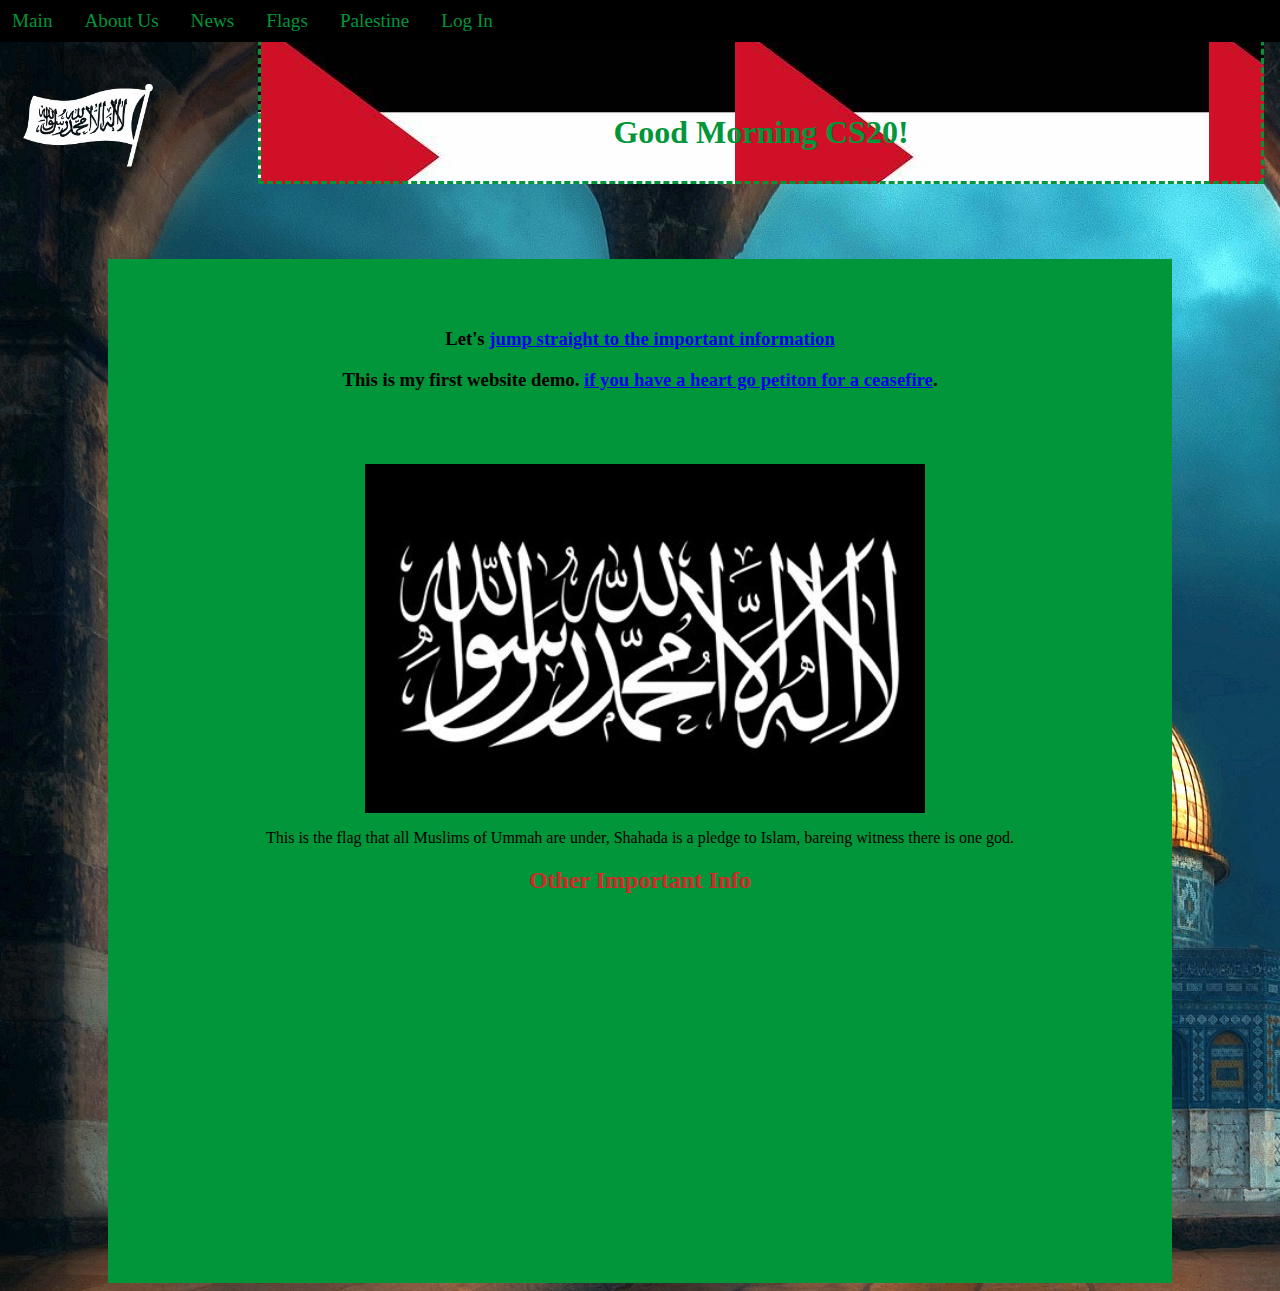
<file: VSCODE/index.html>
<!DOCTYPE html>
<html lang="en">
<head>
    <meta charset="UTF-8">
    <meta name="viewport" content="width=device-width, initial-scale=1.0">
    <link rel="stylesheet" href="style.css">
    <title>Main</title>
</head>
<body>
    <header>
        <img src="Flag_of_Shahada-White-removebg.png" alt="Logo" id="header-logo">
        <!-- Other header content goes here -->
    </header>

    <!-- Main content of your website goes here -->

    <footer>
        <!-- Footer content goes here -->
    </footer>
</body>
</html>

</head>
<body>
    <nav> 
        <ul> 
            <li>
                <a href="index.html">Main</a>
            </li>
            <li>
                <a href="about.html">About Us</a>
            </li>
            <li>
                <a href="News.html">News</a>
            </li>
            <li>
                <a href="flags.html">Flags</a>
            </li>
            <li>
                <a href="Palestine.html">Palestine</a>
            </li>
            <li>
                <a href="Login.html">Log In</a>
            </li>
        </ul>
    </nav>

  
    <div>
        <h1>Good Morning CS20!</h1>
     <div id="Content">    
        
        <h3>Let's <a href="#important">jump straight to the important information</a></h3>

        
        <h3>This is my <strong>first</strong> 
        website demo. <a href="https://www.change.org/p/sign-and-share-this-urgent-petition-calling-for-a-ceasefirenow-in-gaza-and-israel">
        if you have a heart go petiton for a ceasefire</a>.</h3> <hl>

        <div class="container">
            <img src="flag of shahada.jpg" alt="Flag of Shahada, All Muslims unite under"
        class="image2"> 
            <div class="overlay"><p>Flag of Shahada</p></div>
        </div>
        
        <p>This is the flag that all Muslims of Ummah are under, Shahada is a pledge to Islam, bareing witness there is one god.</p>
        
        <h2 id="important">Other Important Info</h2>
        
        <iframe width="560" height="315" src="https://www.youtube.com/embed/jAH1SWcCbsk?si=WMFG2y4SpSjVlduL" title="YouTube video player" frameborder="0" allow="accelerometer; autoplay; clipboard-write; encrypted-media; gyroscope; picture-in-picture; web-share" allowfullscreen></iframe>
            
    </div>
    
<style>
    body {
    background-image: url("Dome of rock.jfif");
  }
</style>
</file>
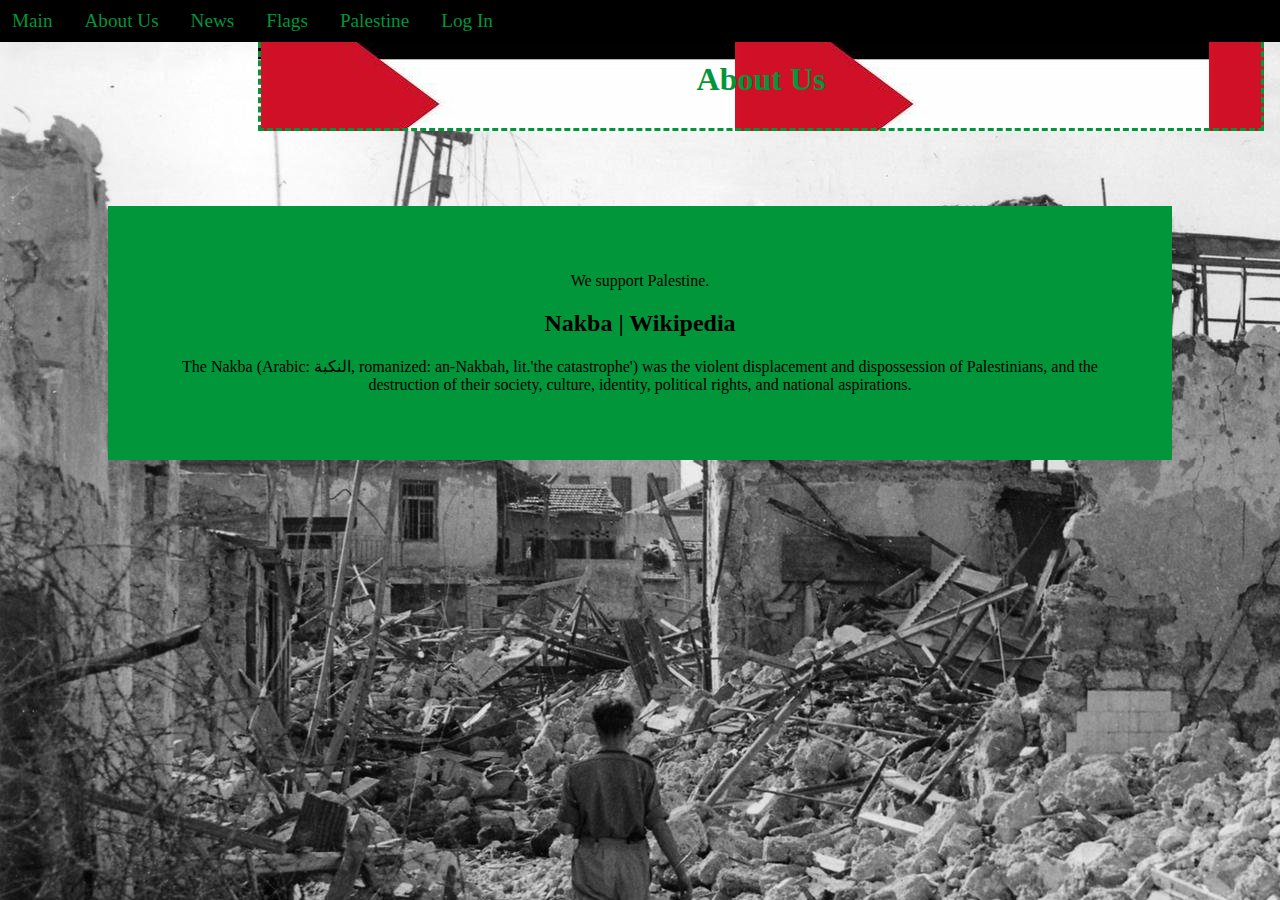
<file: VSCODE/about.html>
<!DOCTYPE html>
<html lang="en">
<head>
    <meta charset="UTF-8">
    <meta name="viewport" content="width=device-width, initial-scale=1.0">
    <title>About Us</title>
    <link rel="stylesheet" href="style.css">
    <style>
        h1 {
            margin-top: -40px; /* Adjust the value as needed */
        }
    </style>
    <nav> 
        <ul> 
            <li>
                <a href="index.html">Main</a>
            </li>
            <li>
                <a href="about.html">About Us</a>
            </li>
            <li>
                <a href="News.html">News</a>
            </li>
            <li>
                <a href="flags.html">Flags</a>
            </li>
            <li>
                <a href="Palestine.html">Palestine</a>
            </li>
            <li>
                <a href="Login.html">Log In</a>
            </li>
        </ul>
    </nav>

    <h1>About Us</h1>
    
</body>
</html>

<div id="Content">    
    <p>We support Palestine.</p>
    <article>
        <h2>Nakba | Wikipedia</h2>
        <p>The Nakba (Arabic: النكبة, romanized: an-Nakbah, lit.'the catastrophe') was the violent displacement and dispossession of 
            Palestinians, and the destruction of their society, culture, 
            identity, political rights, and national aspirations.</p>
        </article>
</div>

<style>
    body {
    background-image: url("Nakba.jpeg");
  }
</style>
</file>
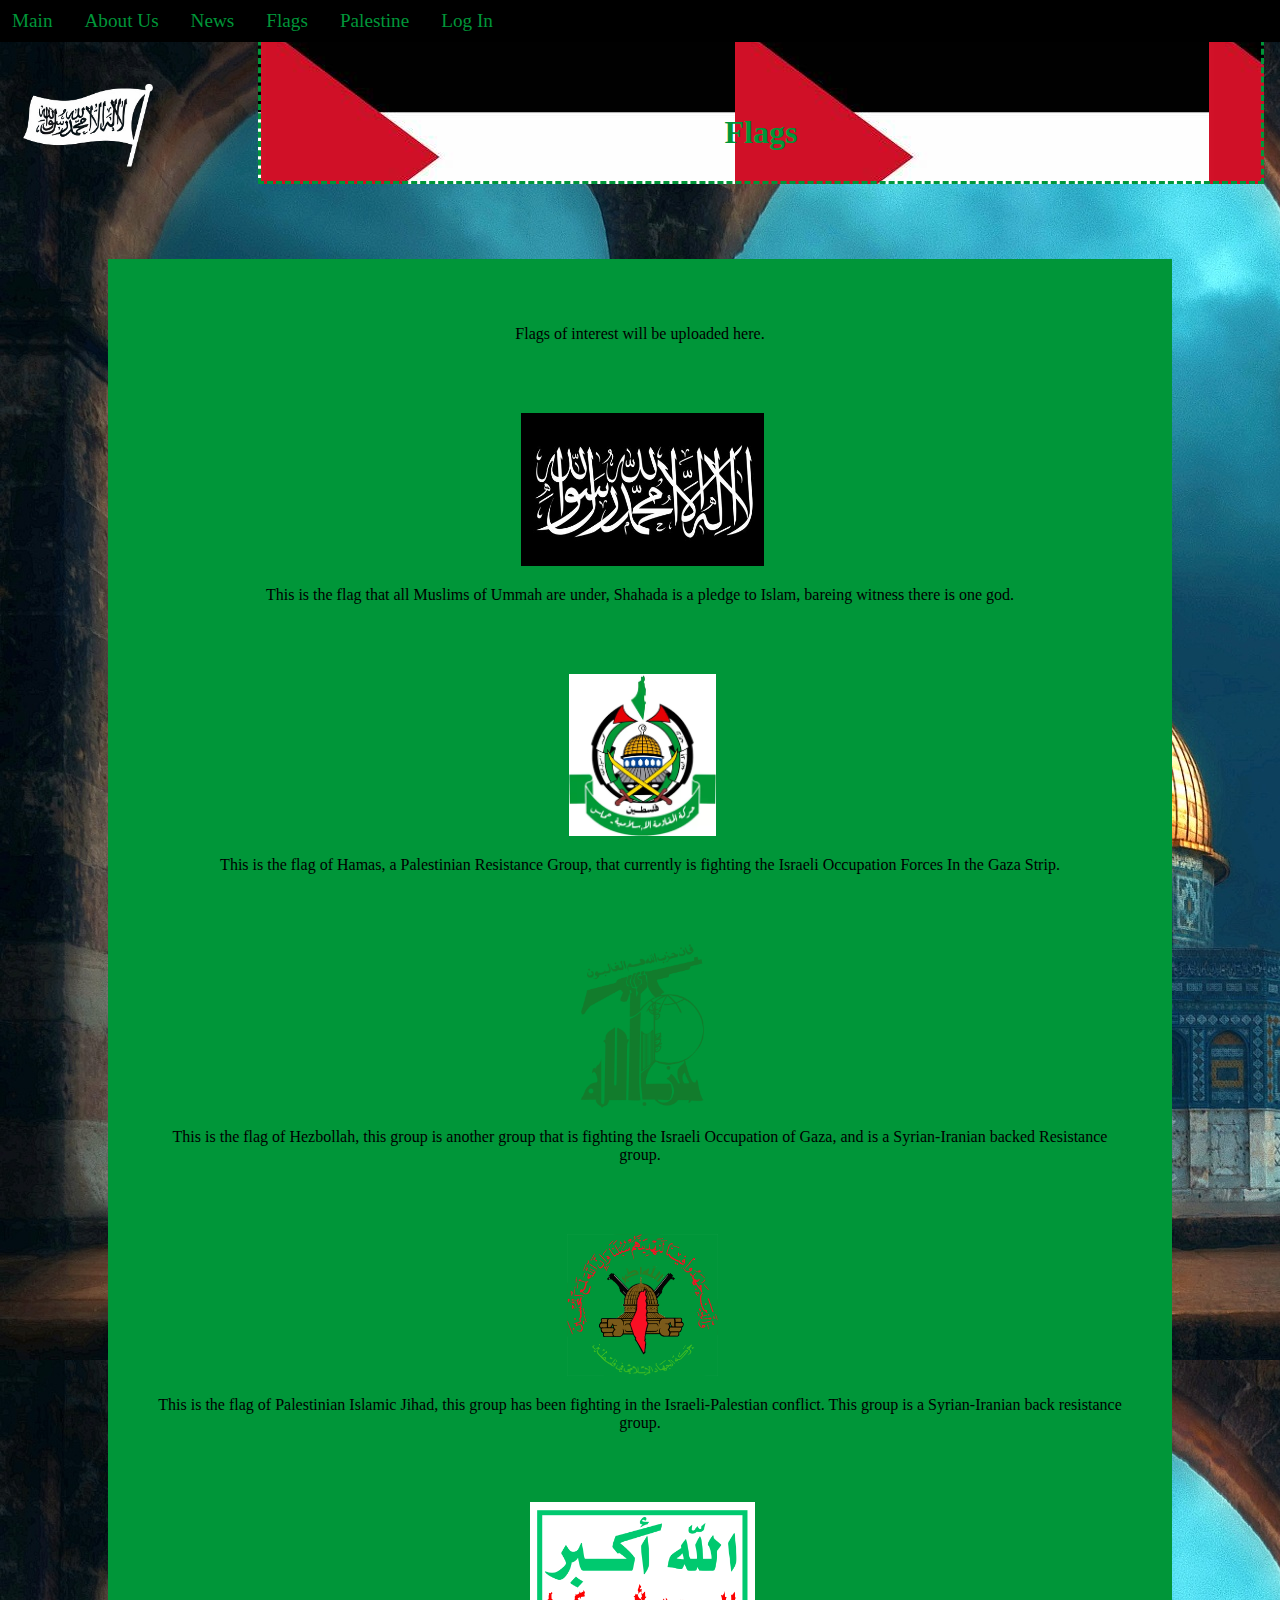
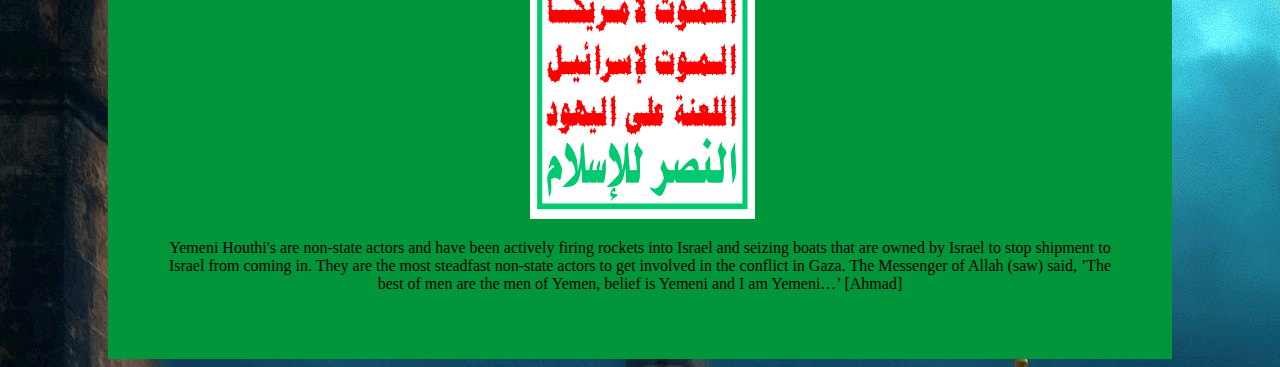
<file: VSCODE/flags.html>
<!DOCTYPE html>
<html lang="en">
<head>
    <meta charset="UTF-8">
    <meta name="viewport" content="width=device-width, initial-scale=1.0">
    <title>Flags</title>
    <link rel="stylesheet" href="style.css">
</head>
<body>
    <header>
        <img src="Flag_of_Shahada-White-removebg.png" alt="Logo" id="header-logo">
        <!-- Other header content goes here -->
    </header>

    <!-- Main content of your website goes here -->

    <footer>
        <!-- Footer content goes here -->
    </footer>
</body>
</html>

</head>
<body>
    <nav> 
        <ul> 
            <li>
                <a href="index.html">Main</a>
            </li>
            <li>
                <a href="about.html">About Us</a>
            </li>
            <li>
                <a href="News.html">News</a>
            </li>
            <li>
                <a href="flags.html">Flags</a>
            </li>
            <li>
                <a href="Palestine.html">Palestine</a>
            </li>
            <li>
                <a href="Login.html">Log In</a>
            </li>
        </ul>
    </nav>

    <h1>Flags</h1>

<div id="Content">    
    <p>Flags of interest will be uploaded here.</p>

<img src="flag of shahada.jpg" alt="Flag of Shahada, All Muslims unite under"
width="25.3%">
<p>This is the flag that all Muslims of Ummah are under, Shahada is a pledge to Islam, bareing witness there is one god.</p>

<img src="Hamas_logo.png" alt="Flag of Palestinian Resistance Group"
    width="15.3%">
<p>This is the flag of Hamas, a Palestinian Resistance Group, that currently is fighting the Israeli Occupation Forces In the Gaza Strip.</p>

<img src="Logo_of_the_Hezbollah.svg.png" alt="Flag of Palestinian Syia-Iranian backed Resistance Group"
    width="12.7%">
<p>This is the flag of Hezbollah, this group is another group that is fighting the Israeli Occupation of Gaza, and is a Syrian-Iranian backed Resistance group.</p>    

<img src="Palestinian Islamic Jihad,png.png" alt="Flag of Palestinian Resistance Group"
    width="15.7%">
<p>This is the flag of Palestinian Islamic Jihad, this group has been fighting in the Israeli-Palestian conflict. This group is a Syrian-Iranian back resistance group.</p>

<img src="Yemeni Houti Movement.png" alt="Flag of Yemen non-state actor"
    width="23.3%">
<p>Yemeni Houthi's are non-state actors and have been actively firing rockets into Israel and seizing boats that are owned by Israel to stop shipment to 
    Israel from coming in. They are the most steadfast non-state actors to get involved in the conflict in Gaza.
    The Messenger of Allah (saw) said, ’The best of men are the men of Yemen, belief is Yemeni and I am Yemeni…’ [Ahmad]</p>
</div>

</body>
</html>

<style>
    body {
    background-image: url("Dome of rock.jfif");
  }
</style>
</file>
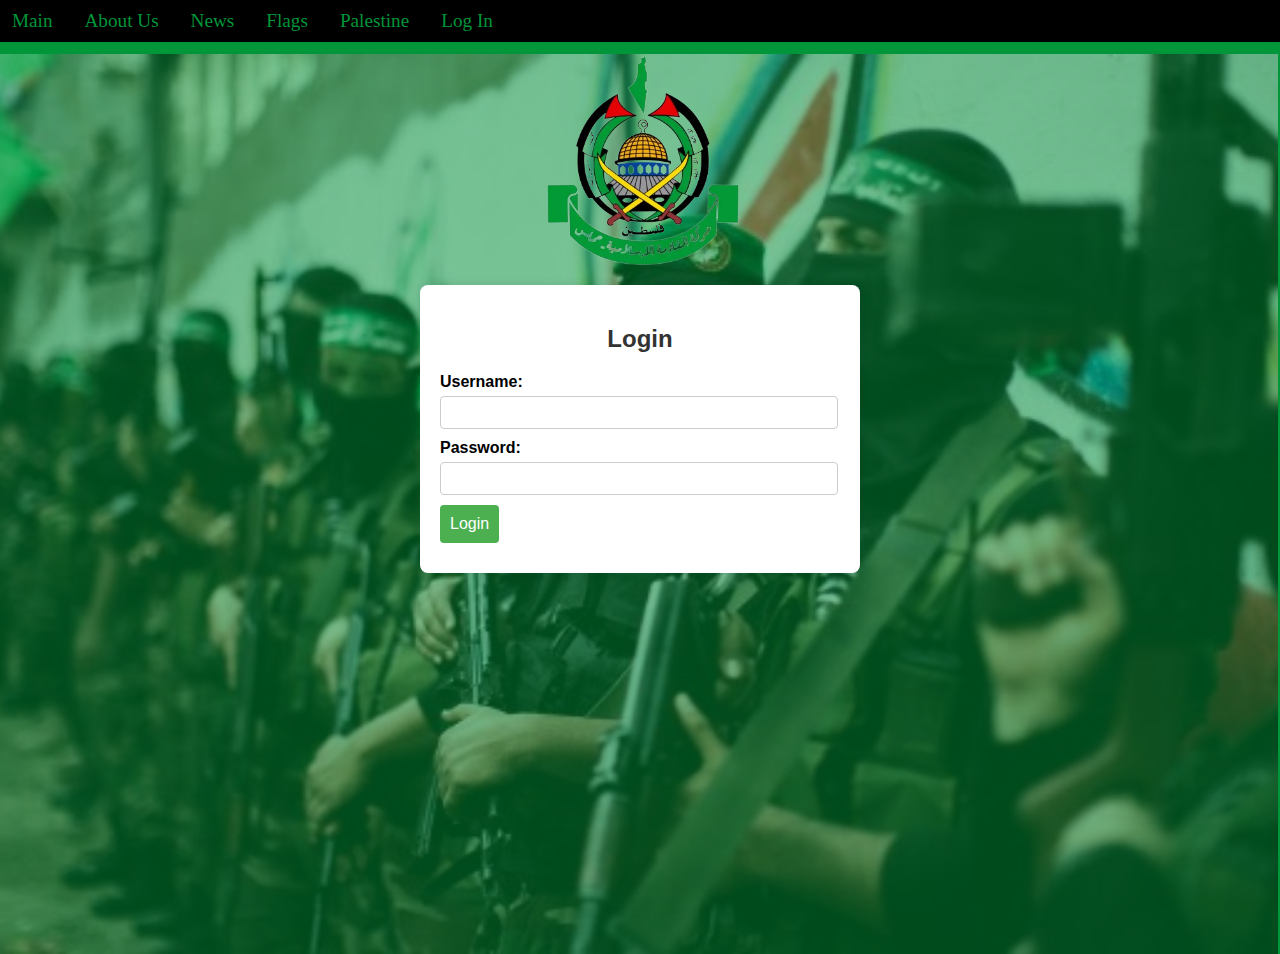
<file: VSCODE/Login.html>
<!DOCTYPE html>
<html lang="en">
<head>
    <meta charset="UTF-8">
    <meta name="viewport" content="width=device-width, initial-scale=1.0">
    <title>About Us</title>
    <link rel="stylesheet" href="style.css">
</head>
<body>
    <nav> 
        <ul> 
            <li>
                <a href="index.html">Main</a>
            </li>
            <li>
                <a href="about.html">About Us</a>
            </li>
            <li>
                <a href="News.html">News</a>
            </li>
            <li>
                <a href="flags.html">Flags</a>
            </li>
            <li>
                <a href="Palestine.html">Palestine</a>
            </li>
            <li>
                <a href="Login.html">Log In</a>
            </li>
        </ul>
    </nav>

    <!DOCTYPE html>
    <html lang="en">
    <head>
        <meta charset="UTF-8">
        <meta name="viewport" content="width=device-width, initial-scale=1.0">
        <title>Login Page</title>
        <style>
            body {
                font-family: Arial, sans-serif;
                margin: 0;
                padding: 0;
                display: flex;
                flex-direction: column; /* Display containers in a column */
                height: 100vh;
                position: relative; /* Required for absolute positioning */
            }
    
            .background-image {
                position: absolute;
                top: 0;
                left: -7px;
                width: 100%;
                height: 100%;
                object-fit: cover; /* Ensures the image covers the entire container */
                z-index: -1; /* Send the image to the background */
            }
    
            .login-container {
                background-color: #fff;
                padding: 20px; /* Important, Change this to be small or higher to make box smaller or bigger!!!!*/
                border-radius: 8px;
                box-shadow: 0 0 10px rgba(0, 0, 0, 0.1);
                width: 400px; /* Adjust the width as needed */
                margin: 20px auto; /* Center the login container and move it down */
                z-index: 1; /* Bring the login container to the foreground */
            }
    
            .login-container h2 {
                text-align: center;
                color: #333;
            }
    
            .login-form {
                display: flex;
                flex-direction: column;
            }
    
            .form-group {
                margin-bottom: 10px;
            }
    
            .form-group label {
                font-weight: bold;
                margin-bottom: 5px;
                display: block;
            }
    
            .form-group input {
                width: 95%; /* Important, you can change the text box size */
                padding: 8px;
                border: 1px solid #ccc;
                border-radius: 4px;
            }
    
            .form-group button {
                background-color: #4caf50;
                color: #fff;
                padding: 10px;
                border: none;
                border-radius: 4px;
                cursor: pointer;
                font-size: 16px;
            }
    
            .form-group button:hover {
                background-color: #45a049;
            }
        </style>
    </head>
    <body>
        <img class="background-image" src="Hamas background.jpeg" alt="Background Image">
        
        
            <img src="Hamas_logo-removebg.png.png" alt="Flag of Shahada, All Muslims unite under"
        class="image3"> 
            
        
        
        <div class="login-container">
            <h2>Login</h2>
            <form class="login-form">
                <div class="form-group">
                    <label for="username">Username:</label>
                    <input type="text" id="username" name="username" required>
                </div>
                <div class="form-group">
                    <label for="password">Password:</label>
                    <input type="password" id="password" name="password" required>
                </div>
                <div class="form-group">
                    <button type="submit">Login</button>
                </div>
            </form>
        </div>
    </body>
    </html>
</file>
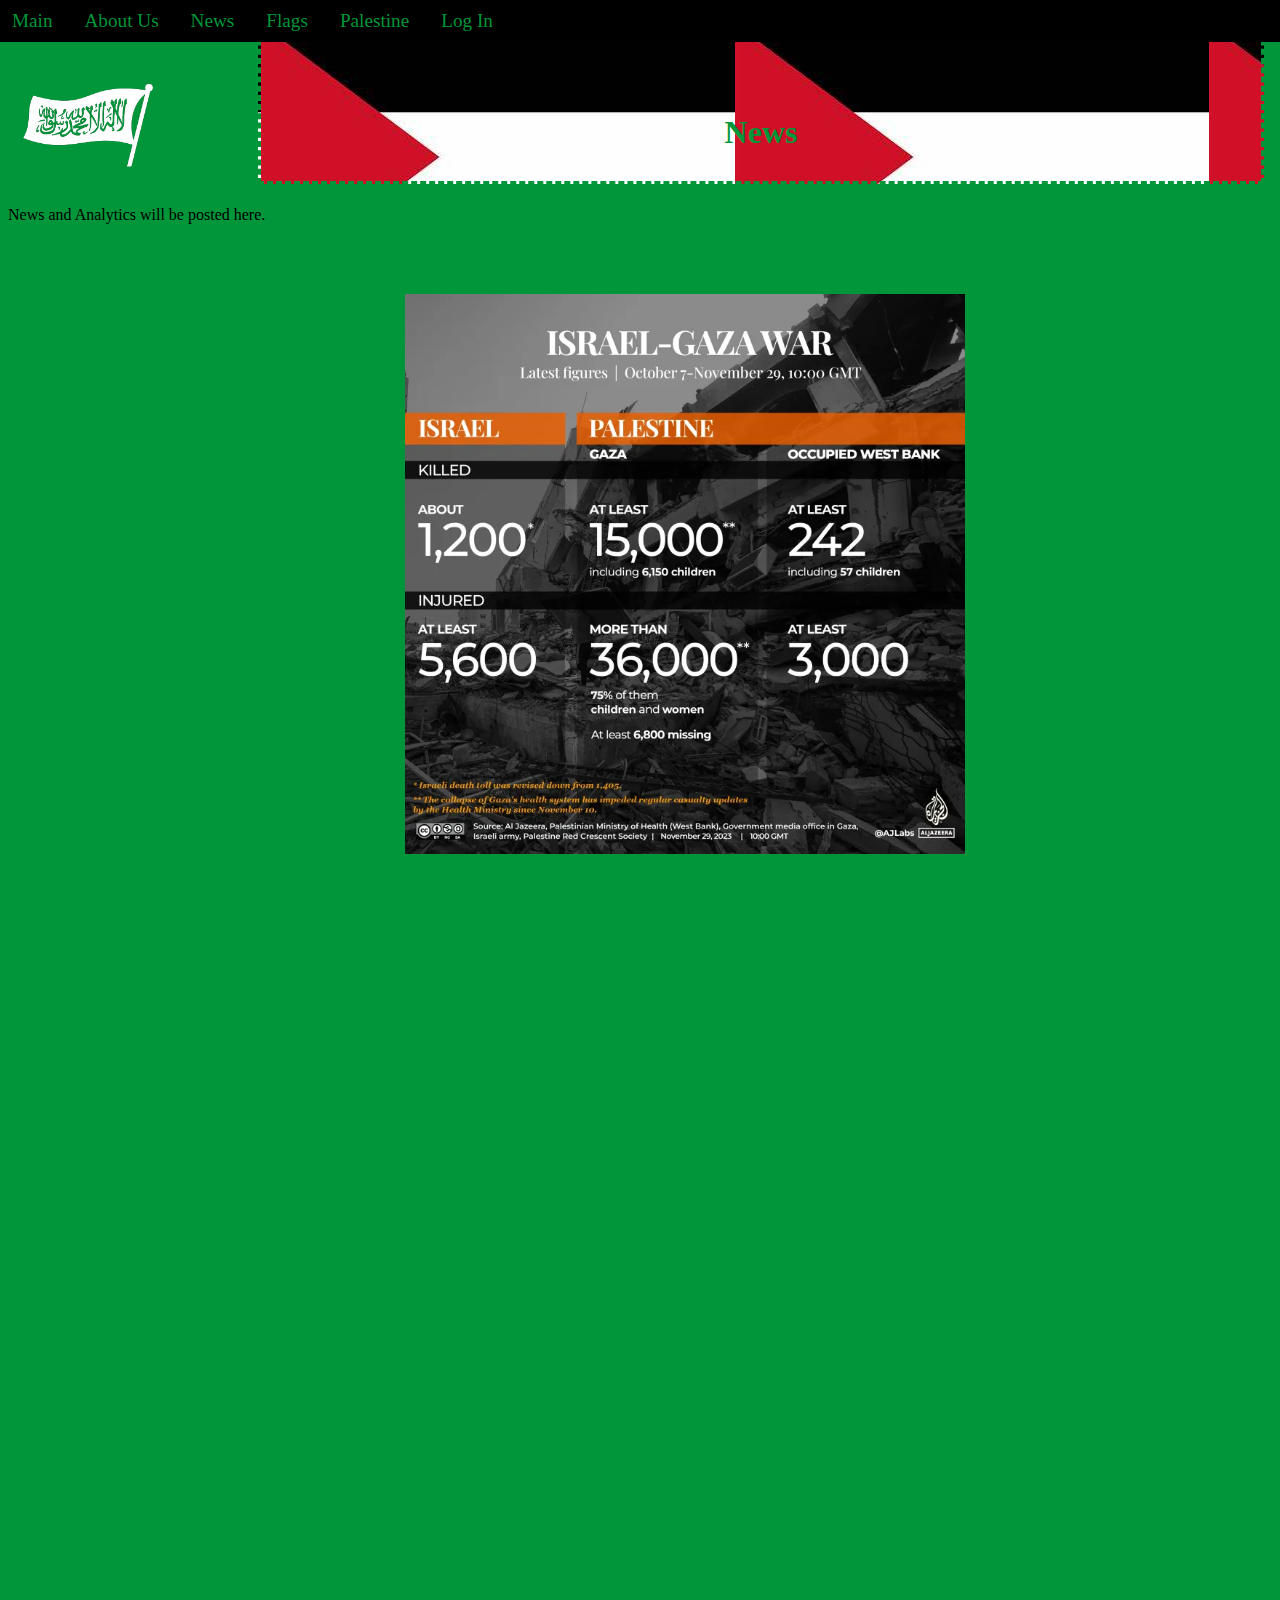
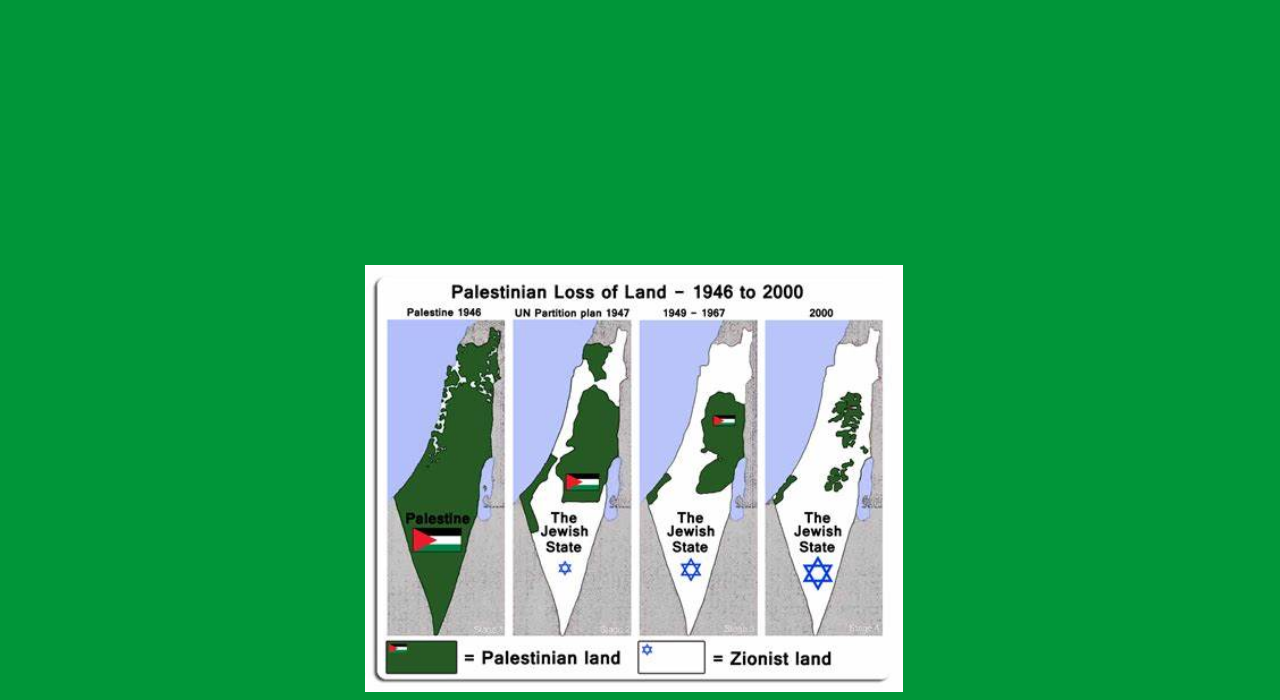
<file: VSCODE/News.html>
<!DOCTYPE html>
<html lang="en">
<head>
    <meta charset="UTF-8">
    <meta name="viewport" content="width=device-width, initial-scale=1.0">
    <title>News</title>
    <link rel="stylesheet" href="style.css">
</head>
<body>
    <header>
        <img src="Flag_of_Shahada-White-removebg.png" alt="Logo" id="header-logo">
        <!-- Other header content goes here -->
    </header>

    <!-- Main content of your website goes here -->

    <footer>
        <!-- Footer content goes here -->
    </footer>
</body>
</html>

</head>
<body>
    
    <nav> 
        <ul> 
            <li>
                <a href="index.html">Main</a>
            </li>
            <li>
                <a href="about.html">About Us</a>
            </li>
            <li>
                <a href="News.html">News</a>
            </li>
            <li>
                <a href="flags.html">Flags</a>
            </li>
            <li>
                <a href="Palestine.html">Palestine</a>
            </li>
            <li>
                <a href="Login.html">Log In</a>
            </li>
        </ul>
    </nav>

    <h1>News</h1>

    <p>News and Analytics will be posted here.</p>

    <div class="container">
        <img src="Deathtoll Gaza.jpeg" alt="Deathtoll of Israel and Palestine conflict at the time of uploading this"
    class="image5"> 
        <div class="overlay"><p>Palestine before and after Occupation</p></div">    
    </div>

</body>
</html>

<iframe width="560" height="315" src="https://www.youtube.com/embed/jAH1SWcCbsk?si=WMFG2y4SpSjVlduL" title="YouTube video player" frameborder="0" allow="accelerometer; autoplay; clipboard-write; encrypted-media; gyroscope; picture-in-picture; web-share" allowfullscreen></iframe>
<iframe width="560" height="315" src="https://www.youtube.com/embed/U2H-F0HVKDY?si=bxyBgeH8feSib0CP" title="YouTube video player" frameborder="0" allow="accelerometer; autoplay; clipboard-write; encrypted-media; gyroscope; picture-in-picture; web-share" allowfullscreen></iframe>
<iframe width="560" height="315" src="https://www.youtube.com/embed/9T2QIWZLB9M?si=CSSVGgHrlsF-yRyt" title="YouTube video player" frameborder="0" allow="accelerometer; autoplay; clipboard-write; encrypted-media; gyroscope; picture-in-picture; web-share" allowfullscreen></iframe>

</body>
</head>


<div class="container">
    <img src="Palestine before and after.jpeg" alt="Palestine before and after Occupation"
class="image4"> 
    <div class="overlay"><p>Palestine before and after Occupation</p></div">    
</div>
</file>
<file: VSCODE/style.css>
body {
    background-color: #009639;
}

h1 {
    color: #009639;
    background-color: #009639;
    width: 1000px;
    border-style: dashed;
    text-align: center;
    padding-top: 90px;
    padding-bottom: 30px;
    margin-left: 250px;
    margin-right: 250px;
    background-image: url("Palestine.jpeg");
}

nav ul {
    list-style-type: none;
    background-color: #000000;
    text-align: center;
    margin: 0;
    padding: 0;
    position: absolute;
    top: 0;
    left: 0;
    width: 100%;
}

nav ul li {
    float: left;
    text-align: center;
}

nav ul li a {
    display: block;
    font-family: Agency FB;
    font-size: larger;
    text-align: center;
    padding-left: 12px;
    padding-right: 20px;
    padding-top: 10px;
    padding-bottom: 10px;
    background-color: #000000;
    text-decoration: none;
    color: #009639;
}

nav ul li a:hover {
    text-align: center;
    background-color: #009639;
}

img {
    /* opacity: 0.5; */
    padding-top: 54px;
    padding-left: 5px;
}

.pullquote{
    font-size: xx-large;
}

#important {
    color: #D62828
}


.Rafin {
    opacity: 0.5; 
    padding-top: 54px;
    padding-left: 5px;
}

.background-image {
    opacity: 0.5; 
    padding-top: 54px;
    padding-left: 5px;
}

/* styles.css */
header {
    position: relative;
}

#header-logo {
    width: 150px; /* Adjust the width of the logo as needed */
    position: absolute !important;
    top: 100 !important;
    left: 0 !important;
    
}


#mainContent {
    margin-left: 100px;
    margin-right: 100px;
    margin-top: 75px;
    background-color: #009639;
    padding: 50px;
}


#Content {
    margin-left: 100px;
    margin-right: 100px;
    margin-top: 75px;
    background-color: #009639;
    padding: 50px;
    text-align: center;
}

.container {
    position: relative;
    width: 100%;
    display: block;
    margin-left: auto;
    margin-right: auto;
    max-width: 560px;
}


.overlay {
    text-align: center;
    box-sizing: border-box;
    position: absolute;
    margin-left: 5px;
    bottom: 0;
    background: rgb(0, 0, 0);
    background: rgba(0, 0, 0, 0.5);
    color: #f1f1f1;
    width: 96%;
    transition: .5s ease;
    opacity: 0;
    color: white;
    font-size: 20px;
    padding: 20px;
    
}

.container:hover .overlay {
    opacity: 1;
}

.image2 {
    text-align: center;
    display: block;
    width: 100%;
    display: block;
    margin-left: auto;
    margin-right: auto;
    height: auto;
    padding-right: 50px;
}

.image3 {
    text-align: center;
    display: block;
    width: 15%;
    display: block;
    margin-left: auto;
    margin-right: auto;
    height: auto;
    
}

.image4 {
    text-align: center;
    display: block;
    width: 96%;
    display: block;
    margin-left: auto;
    margin-right: auto;
    height: auto;
    padding-right: 50px;
}

.image5 {
    text-align: center;
    display: block;
    width: 100%;
    display: block;
    margin-left: 40px;
    margin-right: 20pxx;
    height: auto;
    padding-right: 50px;
}
</file>
